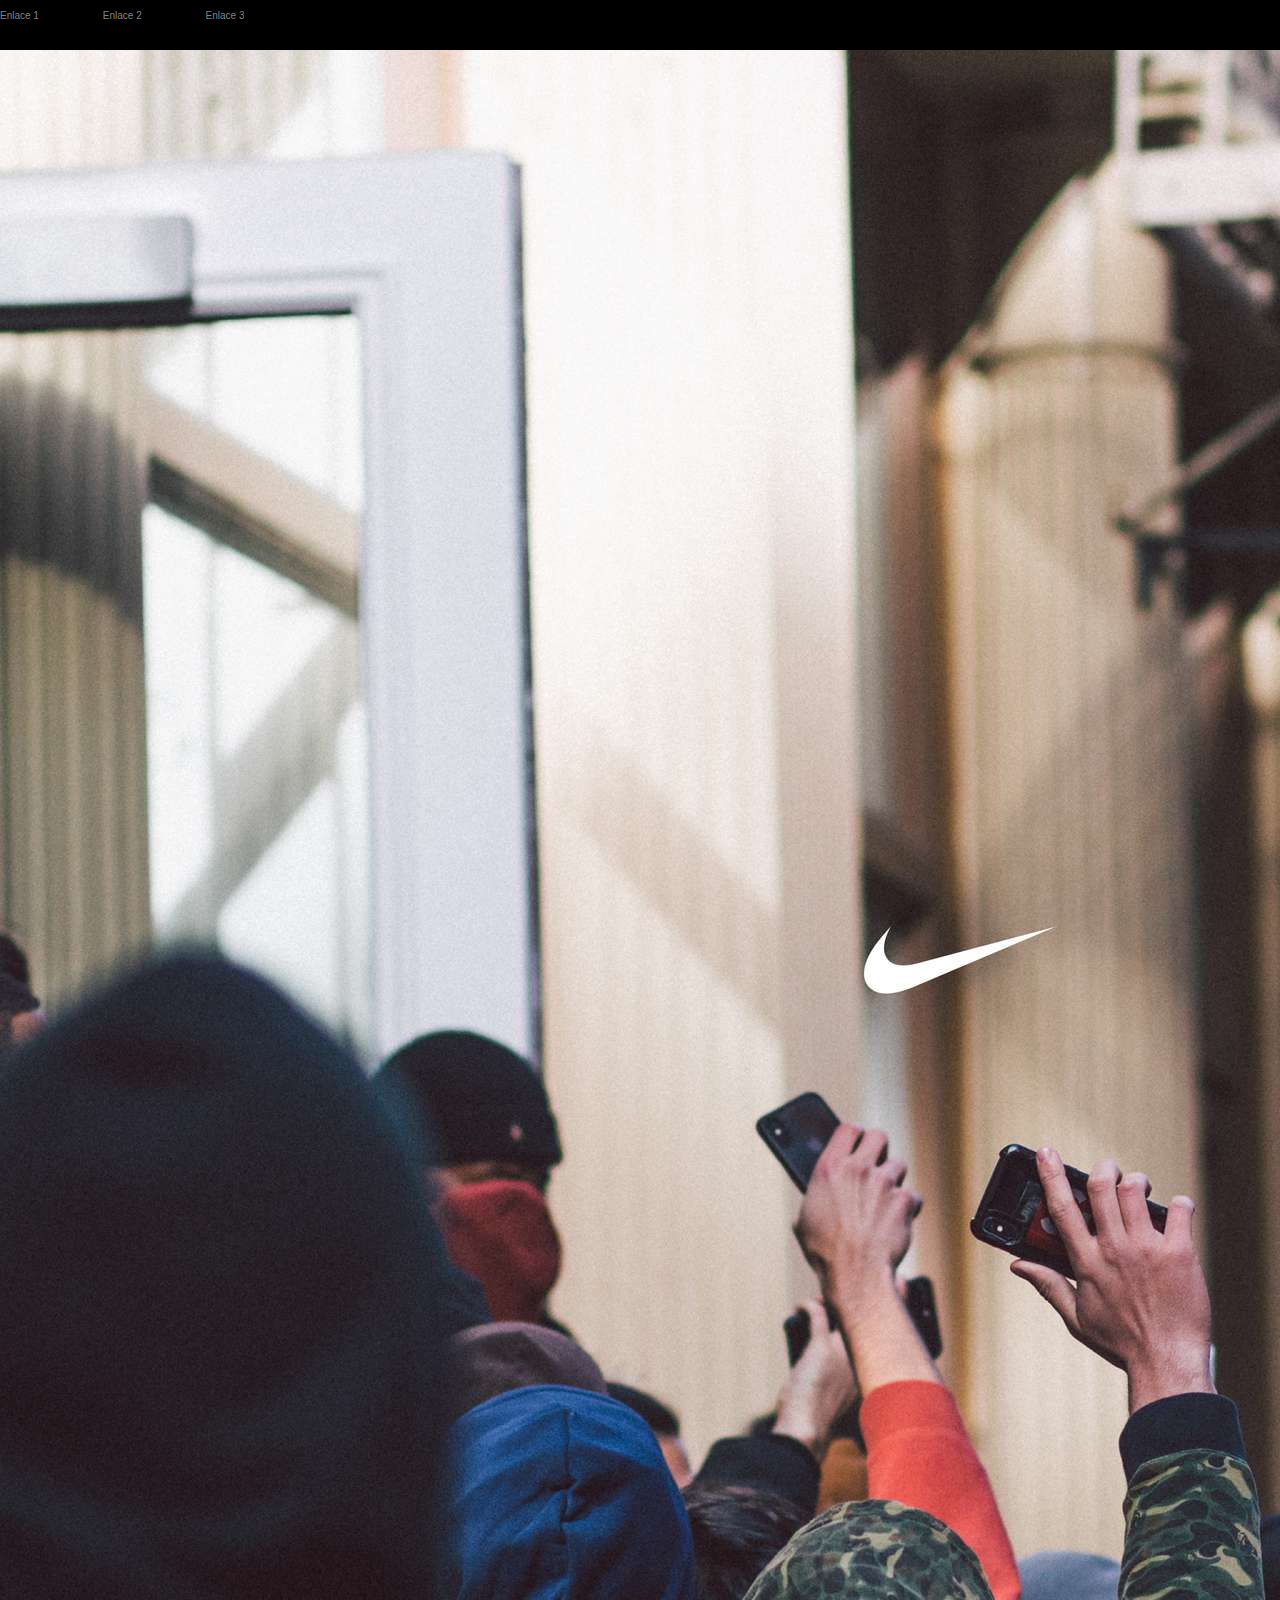
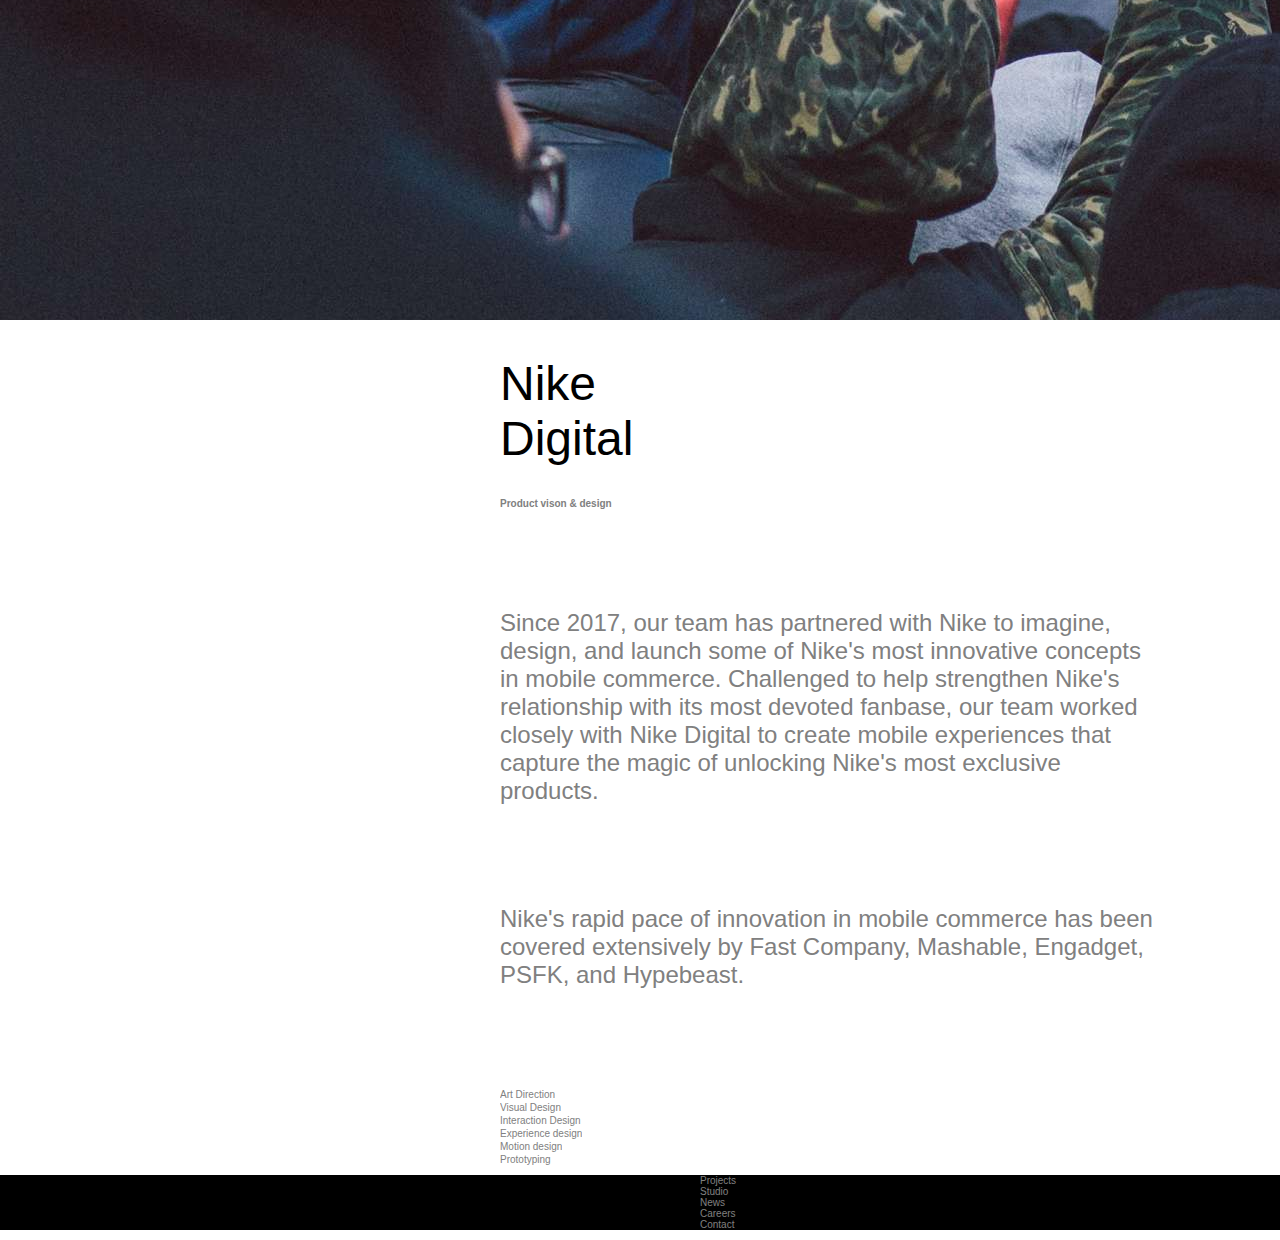
<file: ejs/index.html/Ej galeria/pag_nike.html>
<!DOCTYPE html>
<html>
<meta charset="utf 8" <head>
<title>Nike Digital</title>
</head>

<style>
  body {
    font-family: Helvetica, -apple-system, BlinkMacSystemFont, 'Segoe UI', Roboto, Oxygen, Ubuntu, Cantarell, 'Open Sans', 'Helvetica Neue', sans-serif;
    margin: 0pt;
  }



  div #Encabezado {

    height: 1200px;

  }


  h1 {
    color: black;
    text-align: left;
    font-family: Arial, Helvetica, sans-serif;
    font-size: 48px;
    font-weight: lighter;
  }



  h2 {
    color: gray;
    font-family: Arial, Helvetica, sans-serif;
    text-align: left;
    font-size: 10px;
    margin-bottom: 100px;

  }

  p {
    color: gray;
    font-family: arial, Arial, Helvetica, sans-serif;
    font-size: 24px;
    margin-bottom: 100px;
  }

  ul {
    list-style: none;
    margin-left: 0;
    padding-left: 0;
    color: gray;
    text-align: left;
    font-family: Arial;
    font-size: 10px
  }



  div #Cuerpo {

    padding-bottom: 10;
    padding-left: 500px;
    margin-bottom: 200;

  }

  div #Pie {

    background-color: black;
    color: whitesmoke;
    font-size: 50px;
    padding-bottom: 10;
    padding-left: 700px;
    padding-right: 0
  }

  a:link {
    color: gray;
    background-color: transparent;
    text-decoration: none;
    position: relative;
    overflow: hidden;
    display: inline-block;
    text-decoration: none;
  }

  a:visited {
    color: orange;
    background-color: transparent;
    text-decoration: none;
    content: "";
    position: absolute;
    bottom: 0;
    right: -100%;
    width: 100%;
    height: 2px;
    transition: left .8s
  }

  a:hover {
    color: gray;
    background-color: transparent;
    text-decoration: underline;
    right: -50px;
  }

  header {
    background-color: black;
    width: 2000px;
    height: 50px;
    overflow: visible;
    margin: 0px;
    padding: 0px;
    border: 0px;
    position: fixed;
  }

  nav {
            
            color: white;
            height: 3em;
            display: flex;
            position: sticky;
            left: 0;
            top: 0;
        }

        nav ul {
            
            align-items: center;
        }

        nav li {
            display: inline-block;
            height: 2em;
            width: 10em;
        }

  /* Comentario: Error al poner p directamente debajo de h2*/
</style>

<body>
  <header>
    <nav>
      <ul>
          <li><a href="#">Enlace 1</a></li>
          <li><a href="#">Enlace 2</a></li>
          <li><a href="#">Enlace 3</a></li>
      </ul>
  </nav>

  </header>

  <div id="Encabezado">



    <img src="fotopagnike.jpg" alt="Portada Nike" </div>

    <div id="Cuerpo">
      <h1>Nike <br>
        Digital

      </h1>

      <h2>Product vison & design</h2 <p>
      </p>
      <p>
        Since 2017, our team has partnered with Nike to imagine,<br>
        design, and launch some of Nike's most innovative concepts <br>
        in mobile commerce. Challenged to help strengthen Nike's <br>
        relationship with its most devoted fanbase, our team worked <br>
        closely with Nike Digital to create mobile experiences that <br>
        capture the magic of unlocking Nike's most exclusive <br>
        products.
      </p>

      <p> Nike's rapid pace of innovation in mobile commerce has been <br>
        covered extensively by Fast Company, Mashable, Engadget, <br>
        PSFK, and Hypebeast.


      </p>



      <ul>
        <li><a href=# target="_blank">Art Direction</a></li>

        <li><a href=# target="_self">Visual Design</a></li>

        <li><a href=https://easda.es target="_blank">Interaction Design</a></li>

        <li><a href="file:///C:\Imagenes\" target="_blank">Experience design</a></li>

        <li><a href=# target="_blank">Motion design</a></li>

        <li>Prototyping</li>
      </ul>

    </div>

    <div id="Pie">


      <ul>
        <li>Projects</li>
        <li>Studio</li>
        <li>News</li>
        <li>Careers</li>
        <li>Contact</li>
      </ul>

    </div>



</body>

</html>
</file>
